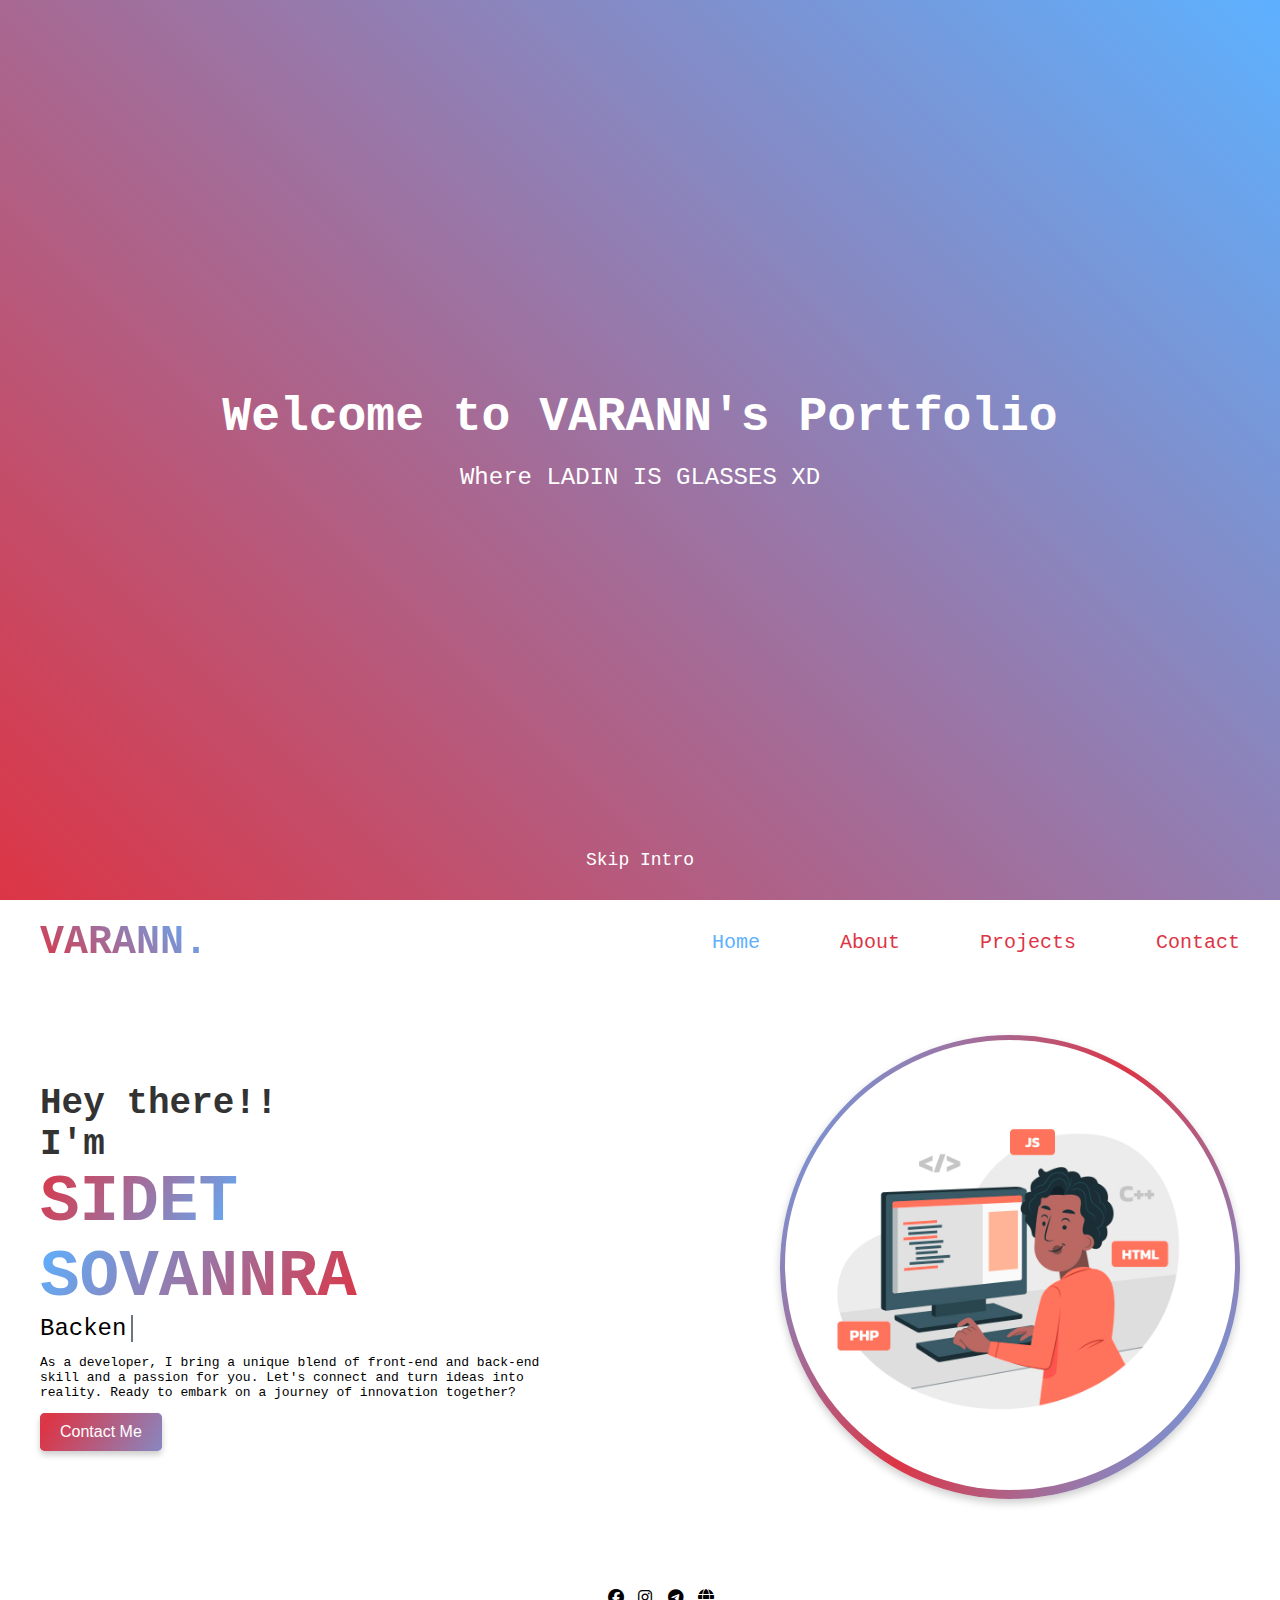
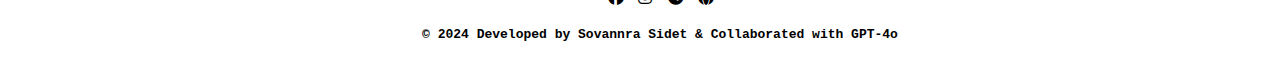
<file: index.html>
<!DOCTYPE html>
<html lang="en">
  <head>
    <meta charset="UTF-8" />
    <meta name="viewport" content="width=device-width, initial-scale=1.0" />
    <title>Varann - Sovannra Sidet Portfolio</title>
    <link rel="stylesheet" href="styles.css" />
    <link
      href="https://cdnjs.cloudflare.com/ajax/libs/font-awesome/5.15.4/css/all.min.css"
      rel="stylesheet"
    />
    <link href="https://cdnjs.cloudflare.com/ajax/libs/font-awesome/6.5.1/css/all.min.css" rel="stylesheet">
  </head>
  </head>
  <style>
    .intro-container {
      display: flex;
      justify-content: center;
      align-items: center;
      height: 100vh;
      background: linear-gradient(45deg, #dc3545, #5db1ff);
      color: white;
      text-align: center;
      position: relative;
      animation: fadeIn 2s ease-in-out;
    }

    .intro-content h1 {
      font-size: 48px;
      margin: 0;
      animation: slideIn 1s ease-out;
    }

    .intro-content p {
      font-size: 24px;
      margin: 20px 0;
      animation: slideIn 1.5s ease-out;
    }

    @keyframes fadeIn {
      0% {
        opacity: 0;
      }
      100% {
        opacity: 1;
      }
    }

    @keyframes slideIn {
      0% {
        transform: translateY(-50px);
        opacity: 0;
      }
      100% {
        transform: translateY(0);
        opacity: 1;
      }
    }

    .skip-intro {
      position: absolute;
      bottom: 30px;
    }

    .skip-intro a {
      color: white;
      text-decoration: none;
      font-size: 18px;
      animation: blink 1s infinite;
    }

    @keyframes blink {
      0%,
      100% {
        opacity: 1;
      }
      50% {
        opacity: 0.5;
      }
    }
  </style>
  <body>
    <div class="intro-container">
      <div class="intro-content">
        <h1>Welcome to VARANN's Portfolio</h1>
        <p>Where LADIN IS GLASSES XD</p>
      </div>
      <div class="skip-intro">
        <a href="#" id="skip-intro">Skip Intro</a>
      </div>
    </div>
    <header>
      <nav>
        <div class="logo"><a href="">VARANN.</a></div>
        <div class="menu-toggle" id="menuToggle">
          <span class="bar"></span>
          <span class="bar"></span>
          <span class="bar"></span>
        </div>
        <ul class="nav-links" id="navLinks">
          <li><a href="index.html" class="active">Home</a></li>
          <li><a href="about.html">About</a></li>
          <li><a href="projects.html">Projects</a></li>
          <li><a href="contact.html">Contact</a></li>
        </ul>
      </nav>
    </header>

    <main>
      <div class="intro">
        <h2>Hey there!!</h2>
        <h2>I'm</h2>
        <h2>
          <span class="h2">SIDET</span><br /><span class="h22">SOVANNRA</span>
        </h2>
        <div class="typing-container">
          <span class="typing"></span>
        </div>
        <p>
          As a developer, I bring a unique blend of front-end and back-end skill
          and a passion for you. Let's connect and turn ideas into reality.
          Ready to embark on a journey of innovation together?
        </p>
        <a href="contact.html">
          <button class="cta-button">
            <span>Contact Me</span>
          </button>
                  </a>
      </div>

      <div class="profile-pic-container">
        <div class="profile-pic">
          <img src="images/images.jpg" alt="Profile Picture" />
        </div>
      </div>
    </main>
    <!-- <p>
      Welcome to VARANN’s portfolio, where creativity meets expertise. As a
      developer, I bring a unique blend of front-end and back-end skill and a
      passion for you. Let's connect and turn ideas into reality. Ready to
      embark on a journey of innovation together?
    </p> -->

    <footer>
      <div class="social-links">
        <a href="https://web.facebook.com/raaa4444/" aria-label="Facebook"><i class="fa-brands fa-facebook"></i></a>
        <!-- <a href="https://github.com/varannnn" aria-label="GitHub"><i class="fa-brands fa-github"></i></a> -->
        <!-- <a href="https://x.com/TapCoRxa" aria-label="Twitter"><i class="fa-brands fa-twitter"></i></a> -->
        <a href="https://www.instagram.com/iamsidetsovannra/" aria-label="Instagram"><i class="fa-brands fa-instagram"></i></a>
        <a href="https://t.me/v4nnr44" aria-label="Instagram"><i class="fa-brands fa-telegram"></i></a>
        <a href="https://oraclemyportfolio.netlify.app" aria-label="Instagram"><i class="fa-solid fa-globe"></i></a>

      </div>

      <p>&copy; 2024 Developed by Sovannra Sidet & Collaborated with GPT-4o</p>
    </footer>
    <script>
      document.addEventListener("DOMContentLoaded", () => {
        const menuToggle = document.getElementById("menuToggle");
        const navLinks = document.getElementById("navLinks");

        menuToggle.addEventListener("click", () => {
          navLinks.classList.toggle("active");
        });
      });
    </script>

    <script src="script.js"></script>
  </body>
</html>
</file>
<file: styles.css>
/* Base styles */
body {
  font-family: monospace;
  margin: 0;
  padding: 0;
  background-color: #ffffff;
  overflow-x: hidden;
}

header {
  padding: 20px 0;
  background: #ffffff; /* Ensures header background is consistent */
}

nav {
  display: flex;
  justify-content: space-between;
  align-items: center;
  max-width: 1200px; /* Matches the width of the main section */
  margin: 0 auto;
  padding: 0 20px;
  border-radius: 30px 30px 34px 34px;
  background: #ffffff; /* Ensures background is consistent */
}

nav .logo {
  font-size: 40px;
  font-weight: bold;
  background: linear-gradient(45deg, #dc3545, #5db1ff);
  -webkit-background-clip: text;
  -webkit-text-fill-color: transparent;
}

nav ul {
  list-style: none;
  display: flex;
  gap: 80px;
  margin: 0;
  padding: 0;
}

nav ul li a {
  font-size: 20px;
  position: relative;
  color: #dc3545; /* Default text color */
  text-decoration: none; /* Remove default underline */
}

nav ul li a.active,
nav ul li a:hover {
  color: #5db1ff; /* Text color on hover/active */
  position: relative;
  text-decoration: none;
}

nav ul li a.active::after,
nav ul li a:hover::after {
  content: "";
  position: absolute;
  left: 0;
  bottom: -3px; /* Adjust this to control the distance between text and underline */
  width: 100%;
  height: 2px; /* Adjust this to control the thickness of the underline */
  background-image: linear-gradient(45deg, #dc3545, #5db1ff);
  transform: scaleX(0);
  transform-origin: center;
  transition: transform 0.3s ease;
}

nav ul li a.active:hover::after,
nav ul li a:hover::after {
  transform: scaleX(1);
  transform-origin: center;
}

.menu-toggle {
  display: none; /* Hide menu toggle by default */
  flex-direction: column;
  cursor: pointer;
}

.menu-toggle .bar {
  background-color: #dc3545;
  height: 3px;
  width: 25px;
  margin: 3px 0;
  transition: 0.3s;
}

/* Main content styling */
main {
  display: flex;
  flex-direction: row; /* Arrange content in a row */
  align-items: center;
  justify-content: space-between; /* Distribute space evenly between items */
  padding: 50px 20px;
  width: 100%;
  max-width: 1200px; /* Match the width of the header */
  margin: 0 auto; /* Center align main */
}

.intro {
  max-width: 500px;
  text-align: left; /* Align text to the left */
}

.intro h2 {
  font-size: 36px;
  margin: 0;
  color: #333333;
}

.intro h2 span.h2 {
  font-size: 66px;
  margin: 0;
  background: linear-gradient(120deg, #dc3545, #5db1ff);
  -webkit-background-clip: text;
  -webkit-text-fill-color: transparent; /* Ensures text color is set by the gradient */
  background-clip: text;
  text-fill-color: transparent;
}

.intro h2 span.h22 {
  font-size: 66px;
  margin: 0;
  background: linear-gradient(120deg, #5db1ff, #dc3545);
  -webkit-background-clip: text;
  -webkit-text-fill-color: transparent; /* Ensures text color is set by the gradient */
  background-clip: text;
  text-fill-color: transparent;
}

.typing-container {
  font-family: monospace;
  font-size: 24px;
  white-space: nowrap;
  display: inline-block; /* Ensure container doesn't stretch */
}

.typing {
  display: inline;
  border-right: 2px solid #6c757d; /* Optional cursor effect */
  padding-right: 5px; /* Space for the cursor */
}

.cta-button {
  padding: 10px 20px;
  background: linear-gradient(45deg, #dc3545, #5db1ff);
  color: #fff;
  border: none;
  border-radius: 5px;
  cursor: pointer;
  font-size: 16px;
  transition: all 0.4s ease; /* Smooth transition for all properties */
  position: relative;
  overflow: hidden; /* Prevent overflow of the animated gradient */
  box-shadow: 0 4px 6px rgba(0, 0, 0, 0.2); /* Subtle shadow */
}

.cta-button::before {
  content: '';
  position: absolute;
  top: 0;
  left: -100%; /* Start off-screen */
  width: 200%; /* Make the gradient large enough to cover the button */
  height: 100%;
  background: linear-gradient(120deg, #5db1ff, #dc3545, #5db1ff);
  z-index: 0;
  transition: all 0.4s ease; /* Smooth transition for gradient movement */
  transform: scale(1.5); /* Start the background zoomed in */
}

.cta-button:hover::before {
  left: 0; /* Move the gradient into view */
  transform: scale(1); /* Reset scaling */
}

.cta-button:hover {
  color: #fff; /* Keep text color as white */
  transform: translateY(-3px) scale(1.05);
  box-shadow: 0 8px 15px rgba(0, 0, 0, 0.3); /* Stronger shadow on hover */
}

.cta-button span {
  position: relative;
  z-index: 1; /* Keep the text above the animated gradient */
}


/* New container for the profile picture */
.profile-pic-container {
  background: linear-gradient(120deg, #5db1ff, #dc3545, #5db1ff);
  padding: 5px; /* Space around the image */
  border-radius: 50%; /* Makes the background container circular */
  box-shadow: 0 4px 8px rgba(0, 0, 0, 0.2); /* Adds a subtle shadow for depth */
}

/* Image styling with hover effect */
.profile-pic img {
  width: 450px; /* Set the width */
  height: 450px; /* Set the height */
  object-fit: cover; /* Ensures the image covers the area and maintains aspect ratio */
  transition: transform 0.3s ease, filter 0.3s ease; /* Smooth transition for filter and transform effects */
  border-radius: 50%;
}

.profile-pic img:hover {
  filter: grayscale(0%); /* Show original color on hover */
  transform: scale(1.3); /* Zoom in on hover */
}

footer {
  width: 100%;
  padding: 20px;
  text-align: center;
}
/* .footer {
  background: linear-gradient(135deg, #de4141, #2d69a1);
  padding: 5px 10px;
  text-align: center;
} */

footer p {
  margin: 0;
  color: #6c757d;
}

.social-links {
  margin: 20px 0;
  display: flex;
  justify-content: center;
  gap: 15px;
}

.social-links i {
  width: 15px;
  height: 15px;
  color: black;
}
.social-links i:hover {
  background: linear-gradient(120deg, #5db1ff, #dc3545);
  -webkit-background-clip: text;
  -webkit-text-fill-color: transparent;
}

footer p:last-of-type {
  color: rgb(0, 0, 0);
  font-weight: bold;
}

@media (max-width: 375px) {
  body {
    font-size: 14px; /* Adjust global font size for smaller screens */
    overflow-x: hidden; /* Prevent horizontal scrolling */
  }

  header {
    padding: 10px; /* Reduce padding for small screens */
  }

  nav {
    flex-wrap: wrap; /* Allow items to wrap if needed */
    padding: 10px 10px; /* Adjust padding for smaller screens */
  }

  nav ul {
    display: none; /* Hide the navigation menu by default */
    flex-direction: column; /* Stack menu items vertically */
    gap: 10px; /* Reduce gap between items */
    position: absolute;
    top: 60px; /* Position menu below the header */
    right: 10px; /* Adjust position */
    background: #ffffff; /* Ensure the menu has a visible background */
    padding: 15px;
    border-radius: 10px;
    box-shadow: 0 4px 6px rgba(0, 0, 0, 0.1); /* Subtle shadow for visibility */
    width: 85%; /* Adjust menu width */
    z-index: 1000; /* Ensure it appears above other content */
  }

  nav ul.active {
    display: flex; /* Show menu when active */
  }

  nav .menu-toggle {
    display: flex; /* Show hamburger menu icon */
    flex-direction: column;
    gap: 5px;
    cursor: pointer;
  }

  nav .menu-toggle .bar {
    width: 20px; /* Smaller width for hamburger bars */
    height: 2px;
    background-color: #dc3545;
  }

  nav ul li a {
    font-size: 16px; /* Adjust font size for menu items */
  }

  nav .logo {
    font-size: 24px; /* Adjust logo size for smaller screens */
  }

  main {
    flex-direction: column; /* Stack main content vertically */
    align-items: center; /* Center-align content */
    text-align: center; /* Center-align text */
    padding: 20px;
  }

  .intro {
    max-width: 100%; /* Allow intro to take full width */
    padding: 0;
  }

  .intro h2 {
    font-size: 24px; /* Reduce font size */
  }

  .intro h2 span.h2,
  .intro h2 span.h22 {
    font-size: 40px; /* Reduce gradient text size */
  }

  .profile-pic-container {
    padding: 3px; /* Reduce padding around profile picture */
  }

  .profile-pic img {
    width: 200px; /* Reduce profile picture size */
    height: 200px;
  }

  .cta-button {
    font-size: 14px; /* Adjust button text size */
    padding: 10px 20px; /* Adjust button padding */
    margin-top: 20px; /* Add spacing */
  }

  footer {
    padding: 10px; /* Reduce padding */
    font-size: 12px; /* Adjust footer font size */
  }

  .social-links {
    gap: 10px; /* Reduce gap between social links */
  }

  .social-links i {
    font-size: 12px; /* Adjust icon size */
  }
}

@media (max-width: 440px) {
  body {
    font-size: 14px; /* Adjust global font size for smaller screens */
    overflow-x: hidden; /* Prevent horizontal scrolling */
  }

  header {
    padding: 10px; /* Reduce padding for small screens */
  }

  nav {
    flex-wrap: wrap; /* Allow items to wrap if needed */
    padding: 10px 10px; /* Adjust padding for smaller screens */
  }

  nav ul {
    display: none; /* Hide the navigation menu by default */
    flex-direction: column; /* Stack menu items vertically */
    gap: 10px; /* Reduce gap between items */
    position: absolute;
    top: 60px; /* Position menu below the header */
    right: 10px; /* Adjust position */
    background: #ffffff; /* Ensure the menu has a visible background */
    padding: 15px;
    border-radius: 10px;
    box-shadow: 0 4px 6px rgba(0, 0, 0, 0.1); /* Subtle shadow for visibility */
    width: 85%; /* Adjust menu width */
    z-index: 1000; /* Ensure it appears above other content */
  }

  nav ul.active {
    display: flex; /* Show menu when active */
  }

  nav .menu-toggle {
    display: flex; /* Show hamburger menu icon */
    flex-direction: column;
    gap: 5px;
    cursor: pointer;
  }

  nav .menu-toggle .bar {
    width: 20px; /* Smaller width for hamburger bars */
    height: 2px;
    background-color: #dc3545;
  }

  nav ul li a {
    font-size: 16px; /* Adjust font size for menu items */
  }

  nav .logo {
    font-size: 24px; /* Adjust logo size for smaller screens */
  }

  main {
    flex-direction: column; /* Stack main content vertically */
    align-items: center; /* Center-align content */
    text-align: center; /* Center-align text */
    padding: 20px;
  }

  .intro {
    max-width: 100%; /* Allow intro to take full width */
    padding: 0;
  }

  .intro h2 {
    font-size: 24px; /* Reduce font size */
  }

  .intro h2 span.h2,
  .intro h2 span.h22 {
    font-size: 40px; /* Reduce gradient text size */
  }

  .profile-pic-container {
    padding: 3px; /* Reduce padding around profile picture */
  }

  .profile-pic img {
    width: 200px; /* Reduce profile picture size */
    height: 200px;
  }

  .cta-button {
    font-size: 14px; /* Adjust button text size */
    padding: 10px 20px; /* Adjust button padding */
    margin-top: 20px; /* Add spacing */
  }

  footer {
    padding: 10px; /* Reduce padding */
    font-size: 12px; /* Adjust footer font size */
  }

  .social-links {
    gap: 10px; /* Reduce gap between social links */
  }

  .social-links i {
    font-size: 12px; /* Adjust icon size */
  }
}
</file>
